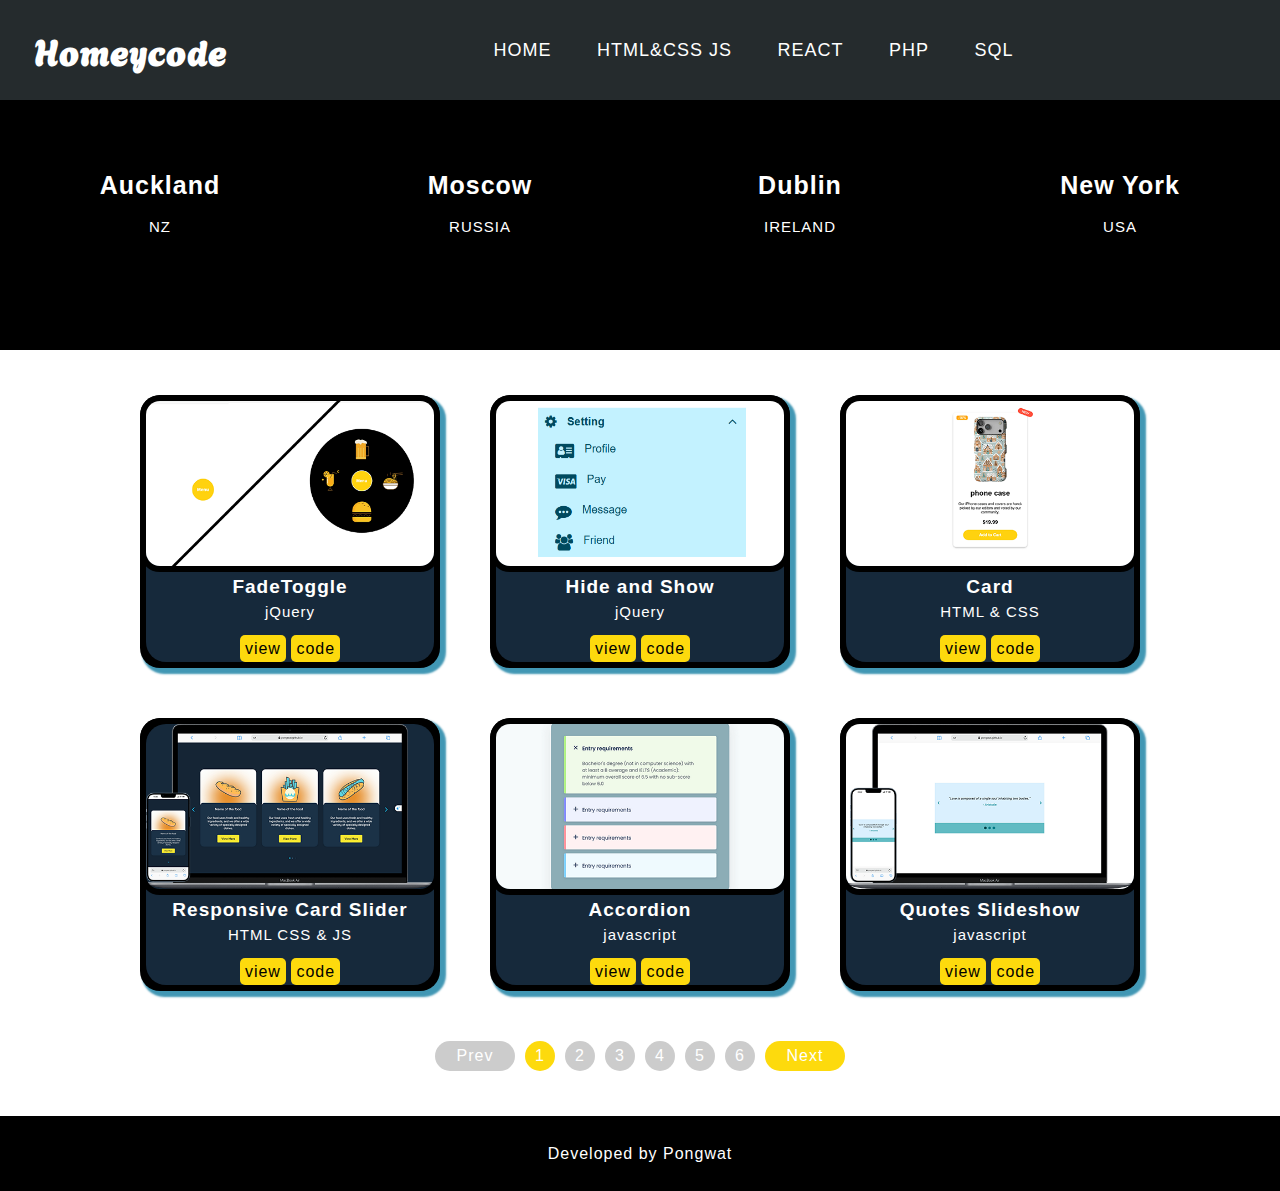
<file: index.html>
<!DOCTYPE html>
<html lang="en">
<head>
    <meta charset="UTF-8">
    <meta name="viewport" content="width=device-width, initial-scale=1.0">
    <title>myPortfolio</title>
    <link href="https://fonts.googleapis.com/icon?family=Material+Icons" rel="stylesheet">
    <link rel="stylesheet" href="assets/css/style.css">
     <script src="https://cdnjs.cloudflare.com/ajax/libs/jquery/3.7.1/jquery.min.js" charset="UTF-8"></script>
     <link href='https://fonts.googleapis.com/css?family=Agbalumo' rel='stylesheet'>
</head>
<body>
    <nav>
        <div class="logo-container">
            <a href="#" class="logo-txt">Homeycode</a>
        </div>
        <input type="checkbox" id="check">
        <label for="check" class="hamburger-btn">
            <i class="material-icons">menu</i>
        </label>
        <ul class="nav-list">
            <li><a href="#">HOME</a></li>
            <li><a href="#">HTML&CSS JS</a></li>
            <li><a href="#">REACT</a></li>
            <li><a href="#">PHP</a></li>
            <li><a href="#">SQL</a></li>
        </ul>
    </nav>

    <div class="profile">
        <div>
            <p style="font-size: 25px;"><b>Auckland</b></p><br>
            <p style="font-size: 15px;">NZ</p>
            <iframe src="https://free.timeanddate.com/clock/ia8e4k9l/n22/fs17/tcfdda0d/pc9f0/ftbi/pa10/th2" frameborder="0" width="134" height="40" style="border-radius: 5px;"></iframe>
        </div>
        <div>
            <p style="font-size: 25px;"><b>Moscow</b></p><br>
            <p style="font-size: 15px;">RUSSIA</p>
            <iframe src="https://free.timeanddate.com/clock/ia8e4k9l/n166/fs17/tcfdda0d/pc9f0/ftbi/pa10/th2" frameborder="0" width="134" height="40"  style="border-radius: 5px;"></iframe>
        </div>
        <div>
            <p style="font-size: 25px;"><b>Dublin</b></p><br>
            <p style="font-size: 15px;">IRELAND</p>
            <iframe src="https://free.timeanddate.com/clock/ia8e4k9l/n78/fs17/tcfdda0d/pc9f0/ftbi/pa10/th2" frameborder="0" width="134" height="40"  style="border-radius: 5px;"></iframe>

        </div>
        <div>
            <p style="font-size: 25px;"><b>New York</b></p><br>
            <p style="font-size: 15px;">USA</p>
            <iframe src="https://free.timeanddate.com/clock/ia8e4k9l/n179/fs17/tcfdda0d/pc9f0/ftbi/pa10/th2" frameborder="0" width="134" height="40"  style="border-radius: 5px;"></iframe>
        </div>
    </div>

    <div class="card-content" style="display: none" >

        <div class="card">
            <img src="assets/images/6.png" class="img" style="max-width:100%;height:auto;">
            <div class="info">
                <p class="subject"><a>FadeToggle</a></p>
                <p class="describe">jQuery</p>
            </div>
            <div class="show-detail">
                <a href="https://pongwat.github.io/fadeToggle/" target="_blank" class="view">view</a>
                <a href="https://github.com/Pongwat/fadeToggle" target="_blank" class="code">code</a>
            </div>
        </div>
        
        <div class="card">
            <img src="assets/images/1.png" class="img" style="max-width:100%;height:auto;">
            <div class="info">
                <p class="subject"><a>Hide and Show</a></p>
                <p class="describe">jQuery</p>
            </div>
            <div class="show-detail">
                <a href="https://pongwat.github.io/Hide-and-Show/" target="_blank" class="view">view</a>
                <a href="https://github.com/Pongwat/Hide-and-Show" target="_blank" class="code">code</a>
            </div>
        </div>
        

        <div class="card">
        <img src="assets/images/2.png" class="img" style="max-width:100%;height:auto;">
            <div class="info">
                <p class="subject"><a href="#">Card</a></p>
                <p class="describe">HTML & CSS</p>
            </div>
            <div class="show-detail">
                <a href="https://pongwat.github.io/Card/" target="_blank" class="view">view</a>
                <a href="https://github.com/Pongwat/Card" target="_blank" class="code">code</a>
            </div>
        </div>

        <div class="card">
        <img src="assets/images/3.png" class="img" style="max-width:100%;height:auto;">
            <div class="info">
                <p class="subject"><a href="#">Responsive Card Slider</a></p>
                <p class="describe">HTML CSS & JS</p>
            </div>
            <div class="show-detail">
                <a href="https://pongwat.github.io/Responsive-Card-Slider/" target="_blank" class="view">view</a>
                <a href="https://github.com/Pongwat/Responsive-Card-Slider" target="_blank" class="code">code</a>
            </div>
        </div>

        <div class="card">
        <img src="assets/images/4.png" class="img" style="max-width:100%;height:auto;">
            <div class="info">
                <p class="subject"><a href="#">Accordion</a></p>
                <p class="describe">javascript</p>
            </div>
            <div class="show-detail">
                <a href="https://pongwat.github.io/accordion/" target="_blank" class="view">view</a>
                <a href="https://github.com/Pongwat/accordion" target="_blank" class="code">code</a>
            </div>
        </div>

        <div class="card">
            <img src="assets/images/5.png" class="img" style="max-width:100%;height:auto;">
            <div class="info">
                <p class="subject"><a href="#">Quotes Slideshow</a></p>
                <p class="describe">javascript</p>
            </div>
            <div class="show-detail">
                <a href="https://pongwat.github.io/Quotes-Slideshow/" target="_blank" class="view">view</a>
                <a href="https://github.com/Pongwat/Quotes-Slideshow" target="_blank" class="code">code</a>
            </div>
        </div>

        <div class="card">
        <img src="assets/images/dev.png" class="img" style="max-width:100%;height:auto;">
            <div class="info">
                <p class="subject"><a href="#">developing...</a></p>
                <p class="describe">developing...</p>
            </div>
            <div class="show-detail">
                <a href="#" class="view">view</a>
                <a href="#" class="code">code</a>
            </div>
        </div>

        <div class="card">
        <img src="assets/images/dev.png" class="img" style="max-width:100%;height:auto;">
            <div class="info">
                <p class="subject"><a href="#">developing...</a></p>
                <p class="describe">developing...</p>
            </div>
            <div class="show-detail">
                <a href="#" class="view">view</a>
                <a href="#" class="code">code</a>
            </div>
        </div>

        <div class="card">
        <img src="assets/images/dev.png" class="img" style="max-width:100%;height:auto;">
            <div class="info">
                <p class="subject"><a href="#">developing...</a></p>
                <p class="describe">developing...</p>
            </div>
            <div class="show-detail">
                <a href="#" class="view">view</a>
                <a href="#" class="code">code</a>
            </div>
        </div>

        <div class="card">
            <img src="assets/images/dev.png" class="img" style="max-width:100%;height:auto;">
            <div class="info">
                <p class="subject"><a href="#">developing...</a></p>
                <p class="describe">developing...</p>
            </div>
            <div class="show-detail">
                <a href="#" class="view">view</a>
                <a href="#" class="code">code</a>
            </div>
        </div>

        <div class="card">
        <img src="assets/images/dev.png" class="img" style="max-width:100%;height:auto;">
            <div class="info">
                <p class="subject"><a href="#">developing...</a></p>
                <p class="describe">developing...</p>
            </div>
            <div class="show-detail">
                <a href="#" class="view">view</a>
                <a href="#" class="code">code</a>
            </div>
        </div>

        <div class="card">
        <img src="assets/images/dev.png" class="img" style="max-width:100%;height:auto;">
            <div class="info">
                <p class="subject"><a href="#">developing...</a></p>
                <p class="describe">developing...</p>
            </div>
            <div class="show-detail">
                <a href="#" class="view">view</a>
                <a href="#" class="code">code</a>
            </div>
        </div>

        <div class="card">
        <img src="assets/images/dev.png" class="img" style="max-width:100%;height:auto;">
            <div class="info">
                <p class="subject"><a href="#">developing...</a></p>
                <p class="describe">developing...</p>
            </div>
            <div class="show-detail">
                <a href="#" class="view">view</a>
                <a href="#" class="code">code</a>
            </div>
        </div>

        <div class="card">
            <img src="assets/images/dev.png" class="img" style="max-width:100%;height:auto;">
            <div class="info">
                <p class="subject"><a href="#">developing...</a></p>
                <p class="describe">developing...</p>
            </div>
            <div class="show-detail">
                <a href="#" class="view">view</a>
                <a href="#" class="code">code</a>
            </div>
        </div>

        <div class="card">
        <img src="assets/images/dev.png" class="img" style="max-width:100%;height:auto;">
            <div class="info">
                <p class="subject"><a href="#">developing...</a></p>
                <p class="describe">developing...</p>
            </div>
            <div class="show-detail">
                <a href="#" class="view">view</a>
                <a href="#" class="code">code</a>
            </div>
        </div>

        <div class="card">
        <img src="assets/images/dev.png" class="img" style="max-width:100%;height:auto;">
            <div class="info">
                <p class="subject"><a href="#">developing...</a></p>
                <p class="describe">developing...</p>
            </div>
            <div class="show-detail">
                <a href="#" class="view">view</a>
                <a href="#" class="code">code</a>
            </div>
        </div>

        <div class="card">
        <img src="assets/images/dev.png" class="img" style="max-width:100%;height:auto;">
            <div class="info">
                <p class="subject"><a href="#">developing...</a></p>
                <p class="describe">developing...</p>
            </div>
            <div class="show-detail">
                <a href="#" class="view">view</a>
                <a href="#" class="code">code</a>
            </div>
        </div>

        <div class="card">
            <img src="assets/images/dev.png" class="img" style="max-width:100%;height:auto;">
            <div class="info">
                <p class="subject"><a href="#">developing...</a></p>
                <p class="describe">developing...</p>
            </div>
            <div class="show-detail">
                <a href="#" class="view">view</a>
                <a href="#" class="code">code</a>
            </div>
        </div>

        <div class="card">
        <img src="assets/images/dev.png" class="img" style="max-width:100%;height:auto;">
            <div class="info">
                <p class="subject"><a href="#">developing...</a></p>
                <p class="describe">developing...</p>
            </div>
            <div class="show-detail">
                <a href="#" class="view">view</a>
                <a href="#" class="code">code</a>
            </div>
        </div>

        <div class="card">
        <img src="assets/images/dev.png" class="img" style="max-width:100%;height:auto;">
            <div class="info">
                <p class="subject"><a href="#">developing...</a></p>
                <p class="describe">developing...</p>
            </div>
            <div class="show-detail">
                <a href="#" class="view">view</a>
                <a href="#" class="code">code</a>
            </div>
        </div>

        <div class="card">
        <img src="assets/images/dev.png" class="img" style="max-width:100%;height:auto;">
            <div class="info">
                <p class="subject"><a href="#">developing...</a></p>
                <p class="describe">developing...</p>
            </div>
            <div class="show-detail">
                <a href="#" class="view">view</a>
                <a href="#" class="code">code</a>
            </div>
        </div>

        <div class="card">
            <img src="assets/images/dev.png" class="img" style="max-width:100%;height:auto;">
            <div class="info">
                <p class="subject"><a href="#">developing...</a></p>
                <p class="describe">developing...</p>
            </div>
            <div class="show-detail">
                <a href="#" class="view">view</a>
                <a href="#" class="code">code</a>
            </div>
        </div>

        <div class="card">
        <img src="assets/images/dev.png" class="img" style="max-width:100%;height:auto;">
            <div class="info">
                <p class="subject"><a href="#">developing...</a></p>
                <p class="describe">developing...</p>
            </div>
            <div class="show-detail">
                <a href="#" class="view">view</a>
                <a href="#" class="code">code</a>
            </div>
        </div>

        <div class="card">
        <img src="assets/images/dev.png" class="img" style="max-width:100%;height:auto;">
            <div class="info">
                <p class="subject"><a href="#">developing...</a></p>
                <p class="describe">developing...</p>
            </div>
            <div class="show-detail">
                <a href="#" class="view">view</a>
                <a href="#" class="code">code</a>
            </div>
        </div>

        <div class="card">
        <img src="assets/images/dev.png" class="img" style="max-width:100%;height:auto;">
            <div class="info">
                <p class="subject"><a href="#">developing...</a></p>
                <p class="describe">developing...</p>
            </div>
            <div class="show-detail">
                <a href="#" class="view">view</a>
                <a href="#" class="code">code</a>
            </div>
        </div>

        <div class="card">
            <img src="assets/images/dev.png" class="img" style="max-width:100%;height:auto;">
            <div class="info">
                <p class="subject"><a href="#">developing...</a></p>
                <p class="describe">developing...</p>
            </div>
            <div class="show-detail">
                <a href="#" class="view">view</a>
                <a href="#" class="code">code</a>
            </div>
        </div>

        <div class="card">
        <img src="assets/images/dev.png" class="img" style="max-width:100%;height:auto;">
            <div class="info">
                <p class="subject"><a href="#">developing...</a></p>
                <p class="describe">developing...</p>
            </div>
            <div class="show-detail">
                <a href="#" class="view">view</a>
                <a href="#" class="code">code</a>
            </div>
        </div>

        <div class="card">
        <img src="assets/images/dev.png" class="img" style="max-width:100%;height:auto;">
            <div class="info">
                <p class="subject"><a href="#">developing...</a></p>
                <p class="describe">developing...</p>
            </div>
            <div class="show-detail">
                <a href="#" class="view">view</a>
                <a href="#" class="code">code</a>
            </div>
        </div>

        <div class="card">
        <img src="assets/images/dev.png" class="img" style="max-width:100%;height:auto;">
            <div class="info">
                <p class="subject"><a href="#">developing...</a></p>
                <p class="describe">developing...</p>
            </div>
            <div class="show-detail">
                <a href="#" class="view">view</a>
                <a href="#" class="code">code</a>
            </div>
        </div>

        <div class="card">
            <img src="assets/images/dev.png" class="img" style="max-width:100%;height:auto;">
            <div class="info">
                <p class="subject"><a href="#">developing...</a></p>
                <p class="describe">developing...</p>
            </div>
            <div class="show-detail">
                <a href="#" class="view">view</a>
                <a href="#" class="code">code</a>
            </div>
        </div>

        <div class="card">
        <img src="assets/images/dev.png" class="img" style="max-width:100%;height:auto;">
            <div class="info">
                <p class="subject"><a href="#">developing...</a></p>
                <p class="describe">developing...</p>
            </div>
            <div class="show-detail">
                <a href="#" class="view">view</a>
                <a href="#" class="code">code</a>
            </div>
        </div>

        <div class="pagination">
            <!--<li class="page-item previous-page disable"><a class="page-link" href="#">Prev</a></li>
            <li class="page-item current-page active"><a class="page-link" href="#">1</a></li>
            <li class="page-item dots"><a class="page-link" href="#">...</a></li>
            <li class="page-item current-page"><a class="page-link" href="#">5</a></li>
            <li class="page-item current-page"><a class="page-link" href="#">6</a></li>
            <li class="page-item dots"><a class="page-link" href="#">...</a></li>
            <li class="page-item current-page"><a class="page-link" href="#">10</a></li>
            <li class="page-item next-page"><a class="page-link" href="#">Next</a></li>-->
        </div>
    </div>

    <footer>
        <p>Developed by Pongwat</p>
    </footer>

    <script src="assets/js/main.js"></script>
    
</body>
</html>
</file>
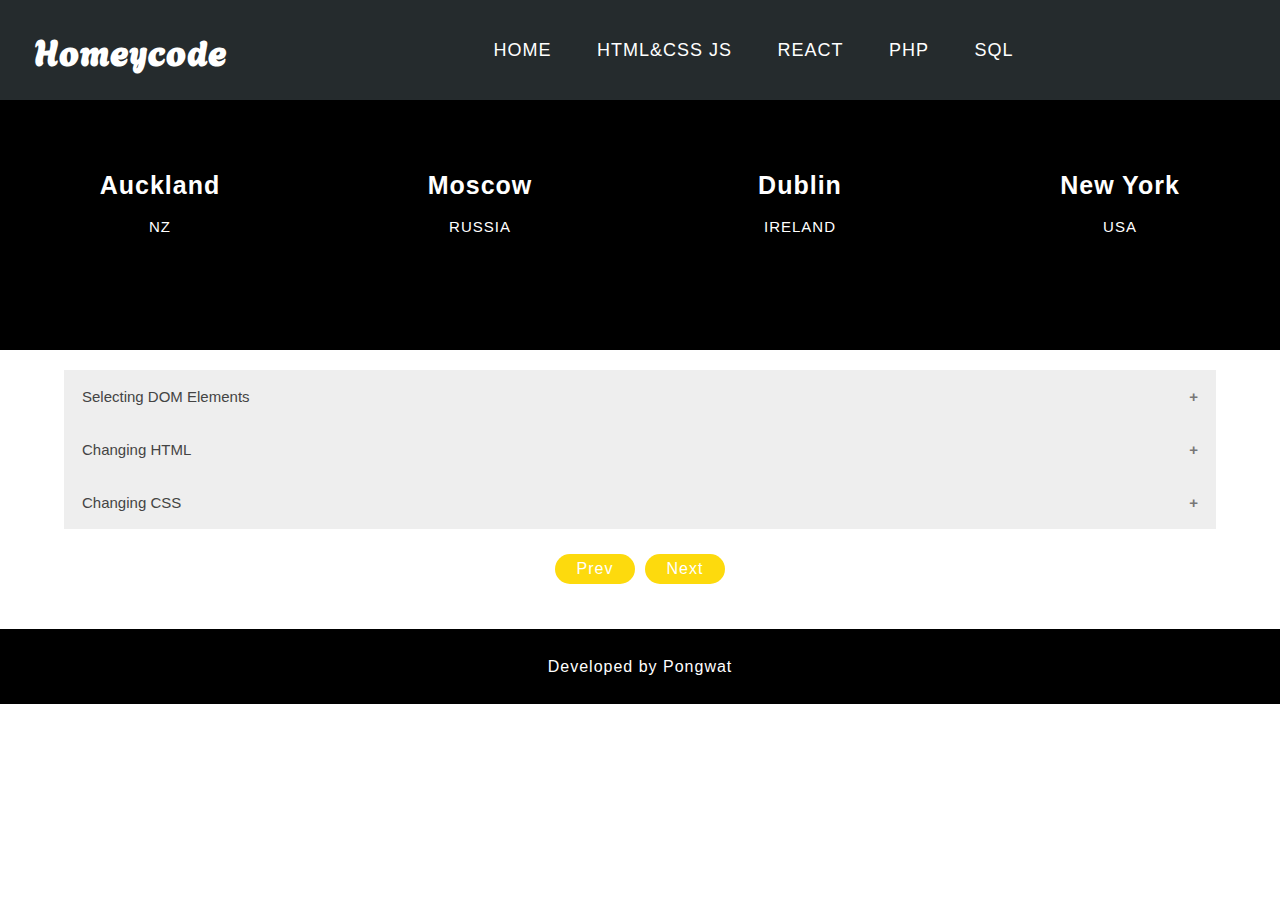
<file: javacript.html>
<!DOCTYPE html>
<html lang="en">
<head>
    <meta charset="UTF-8">
    <meta name="viewport" content="width=device-width, initial-scale=1.0">
    <title>myPortfolio</title>
    <link href="https://fonts.googleapis.com/icon?family=Material+Icons" rel="stylesheet">
    <link rel="stylesheet" href="assets/css/style.css">
     <script src="https://cdnjs.cloudflare.com/ajax/libs/jquery/3.7.1/jquery.min.js" charset="UTF-8"></script>
     <link href='https://fonts.googleapis.com/css?family=Agbalumo' rel='stylesheet'>
     <link rel="stylesheet" href="assets/css/style-javascript.css">
     <link rel="stylesheet" href="https://cdn.jsdelivr.net/npm/boxicons@latest/css/boxicons.min.css">
</head>
<body>
    <nav>
        <div class="logo-container">
            <a href="#" class="logo-txt">Homeycode</a>
        </div>
        <input type="checkbox" id="check">
        <label for="check" class="hamburger-btn">
            <i class="material-icons">menu</i>
        </label>
        <ul class="nav-list">
            <li><a href="#">HOME</a></li>
            <li><a href="#">HTML&CSS JS</a></li>
            <li><a href="#">REACT</a></li>
            <li><a href="#">PHP</a></li>
            <li><a href="#">SQL</a></li>
        </ul>
    </nav>

    <div class="profile">
        <div>
            <p style="font-size: 25px;"><b>Auckland</b></p><br>
            <p style="font-size: 15px;">NZ</p>
            <iframe src="https://free.timeanddate.com/clock/ia8e4k9l/n22/fs17/tcfdda0d/pc9f0/ftbi/pa10/th2" frameborder="0" width="134" height="40" style="border-radius: 5px;"></iframe>
        </div>
        <div>
            <p style="font-size: 25px;"><b>Moscow</b></p><br>
            <p style="font-size: 15px;">RUSSIA</p>
            <iframe src="https://free.timeanddate.com/clock/ia8e4k9l/n166/fs17/tcfdda0d/pc9f0/ftbi/pa10/th2" frameborder="0" width="134" height="40"  style="border-radius: 5px;"></iframe>
        </div>
        <div>
            <p style="font-size: 25px;"><b>Dublin</b></p><br>
            <p style="font-size: 15px;">IRELAND</p>
            <iframe src="https://free.timeanddate.com/clock/ia8e4k9l/n78/fs17/tcfdda0d/pc9f0/ftbi/pa10/th2" frameborder="0" width="134" height="40"  style="border-radius: 5px;"></iframe>

        </div>
        <div>
            <p style="font-size: 25px;"><b>New York</b></p><br>
            <p style="font-size: 15px;">USA</p>
            <iframe src="https://free.timeanddate.com/clock/ia8e4k9l/n179/fs17/tcfdda0d/pc9f0/ftbi/pa10/th2" frameborder="0" width="134" height="40"  style="border-radius: 5px;"></iframe>
        </div>
    </div>

    <div class="card-content" style="display: none" >
        <button class="accordion">Selecting DOM Elements</button>
        <div class="panel">
            <p>Lorem ipsum dolor sit amet, consectetur adipisicing elit, sed do eiusmod tempor incididunt ut labore et dolore magna aliqua. Ut enim ad minim veniam, quis nostrud exercitation ullamco laboris nisi ut aliquip ex ea commodo consequat.</p>
            <iframe class="iframe-pdf" src="assets/pdf/Selecting DOM Elements.pdf"></iframe>
        </div>

        <button class="accordion">Changing HTML</button>
        <div class="panel">
            <p>Lorem ipsum dolor sit amet, consectetur adipisicing elit, sed do eiusmod tempor incididunt ut labore et dolore magna aliqua. Ut enim ad minim veniam, quis nostrud exercitation ullamco laboris nisi ut aliquip ex ea commodo consequat.</p>
            <iframe class="iframe-pdf" src="assets/pdf/Changing HTML.pdf"></iframe>
        </div>

        <button class="accordion">Changing CSS</button>
        <div class="panel">
            <p>Lorem ipsum dolor sit amet, consectetur adipisicing elit, sed do eiusmod tempor incididunt ut labore et dolore magna aliqua. Ut enim ad minim veniam, quis nostrud exercitation ullamco laboris nisi ut aliquip ex ea commodo consequat.</p>
            <iframe class="iframe-pdf" src="assets/pdf/Changing CSS.pdf"></iframe>
        </div>
        
         

        <div class="pagination">
            <!--<li class="page-item previous-page disable"><a class="page-link" href="#">Prev</a></li>
            <li class="page-item current-page active"><a class="page-link" href="#">1</a></li>
            <li class="page-item dots"><a class="page-link" href="#">...</a></li>
            <li class="page-item current-page"><a class="page-link" href="#">5</a></li>
            <li class="page-item current-page"><a class="page-link" href="#">6</a></li>
            <li class="page-item dots"><a class="page-link" href="#">...</a></li>
            <li class="page-item current-page"><a class="page-link" href="#">10</a></li>
            <li class="page-item next-page"><a class="page-link" href="#">Next</a></li>-->
        </div>
    </div>

    <footer>
        <p>Developed by Pongwat</p>
    </footer>

    <script src="assets/js/main.js"></script>
    <script src="assets/js/main-javascript.js"></script>
    
</body>
</html>
</file>
<file: assets/css/style.css>
* {
    padding: 0;
    margin: 0;
    text-decoration: none;
    list-style: none;
    box-sizing: border-box;
}

body {
    font-family: Arial, sans-serif;
    background-color: hsl(0, 0%, 100%);
    letter-spacing: 1px;  
}

nav {
    height: 75px;
    width: 100%;
    background-color: hsl(195, 10%, 16%);
    display: flex;
    justify-content: space-between;
    /* solve position fixed  */
    position: sticky;
    top: 0;
    z-index: 10; 
}

.logo-container {
    display: flex;
    align-items: center;
    width: auto;
    margin: 0;
}

.logo-txt {
    font-size: 35px;
    line-height: 75px;
    padding-left: 10px;
    font-weight: bold;
    color: white;
    font-family: 'Agbalumo';
}

.nav-list {
    position: fixed;
    top: 75px;
    left: 0;
    z-index: 1;
    width: 0;
    background: hsl(195, 10%, 16%); 
    overflow-x: hidden;
    padding-top: 60px;
    text-align: center;
    transition: none;
    height: 100%;
    overflow-y: hidden; 
}

.nav-list li {
    opacity: 1;
    line-height: 30px;
    margin: 50px 0; 
}

.nav-list li a {
    color: white;
    font-size: 18px;
}

.nav-list li a:hover {
    color: #FDDA0D;
    transition: 0.5s;
}

.hamburger-btn {
    display: block;
    font-size: 30px;
    color: white;
    float: right;
    line-height: 75px;
    margin-right: 30px;
    cursor: pointer;
}

#check {
    display: none;
}

#check:checked ~ .nav-list {
    width: 100%;
}

.profile {
    height: 250px;
    width: 100%;
    background-color:#000;
    display: flex;
    overflow-x: auto;
    white-space: nowrap;
    -webkit-overflow-scrolling: touch;
    -ms-overflow-style: -ms-autohiding-scrollbar;
    text-align: center;
    align-items: center;
}

.profile::-webkit-scrollbar {
  display: none;
}

.profile div {
    width: 100%;
    margin: 15px;
    color: white;
}

.card-content {
    display: flex;
    justify-content: center;
    align-items: center;
    flex-wrap: wrap;
    max-width: 90%;
    margin: auto;
    background-color: hsl(0, 0%, 100%);
    margin-top: 20px;
    z-index: 1;   
}

.card {
    width: 300px;
    height: auto;
    position: relative;
    background: #000;
    border-radius: 20px;
    overflow: hidden;
    transform: rotate(0);
    color: white;
    text-align: center;
    margin: 25px; 
    box-shadow:4px 4px 2px 2px hsl(195, 47%, 48%);      
}

img {
    
    width: 100%;
    height: 100%;
    margin: 0;
    border-radius: 20px;
    border: 6px solid #000000;
}

/*.card::before {
    content: '';
    position: absolute;
    width: 180%;
    height: 60%;
    top: 20%;
    left: -40%;
    background: linear-gradient(to right, #f32547, #36e3f3);
    z-index: -1;
    animation: animate 10s linear infinite; 
}*/

.info a {
    text-decoration: none;
    color: white;  
}

.info .subject {
    margin-bottom: 5px; 
    font-size: 19px;
    font-weight: bold;
}

.info .describe {
    margin-bottom: 20px;
    font-size: 15px;
}

.show-detail {
    margin-bottom: 10px;
}

.view {
    background-color: #FDDA0D;
    color: black;
    padding: 5px;
    border-radius: 5px;
}

.code {
    background-color: #FDDA0D;
    color: black;
    padding: 5px;
    border-radius: 5px;
}

/*@keyframes animate {
    0%{
        transform: rotate(0);
    }
    100%{
        transform: rotate(360deg);
    }
}*/

.card::after {
    content: '';
    position: absolute;
    background: #16293b;
    border-radius: 20px;
    z-index: -1;
    inset: 6px;
}

.pagination {
    text-align: center;
    width: 100%;
    margin: 20px;
}

.pagination li {
    display: inline-block;
    margin: 5px;
}

.pagination li a {
    color: #fff;
    text-decoration: none;
    font-size: 1em;
    line-height: 30px; 
}

.previous-page, .next-page {
    background: #FDDA0D;
    width: 80px;
    border-radius: 45px;
    cursor: pointer;
}

.current-page, .dots {
    background: #ccc;
    width: 30px;
    border-radius: 50%;
    cursor: pointer;
}

.active {
    background: #FDDA0D;
}

.disable {
    background: #ccc;
}

footer {
    background-color: black;
    color: white;
    text-align: center;
    height: 75px;
    justify-content: center;
    align-items: center;
    display: flex;
    margin-top: 20px;
    font-size: 1rem; 
}

@media only screen and (min-width: 900px) {
    .logo-container {
        margin-left: 25px;
    }

    nav {
        height: 100px;
        position: relative;
    }

    .hamburger-btn {
        display: none;
    }

    .nav-list  {
        position: relative;
        top: 0;
        height: auto;
        background: none;
        text-align: center;
        width: 100%;
        padding-top: 0px;
        overflow-y: hidden;
        transition: none; 
    }

    .nav-list li {
        display: inline-block;
        line-height: 100px;
        margin: 0 20px; 
    }

    .card-content {
        display: flex;
        width: 100%;
        justify-content: center;
        align-items: center; 
    }

    .card {
        text-align: center;
    }
}
</file>
<file: assets/css/style-javascript.css>
/*=============== BASE ===============*/
* {
  box-sizing: border-box;
  padding: 0;
  margin: 0;
}

.accordion {
  background-color: #eee;
  color: #444;
  cursor: pointer;
  padding: 18px;
  width: 100%;
  border: none;
  text-align: left;
  outline: none;
  font-size: 15px;
  transition: 0.4s;
}

.active, .accordion:hover {
  background-color: #ccc;
}

.accordion:after {
  content: '\002B';
  color: #777;
  font-weight: bold;
  float: right;
  margin-left: 5px;
}

.active:after {
  content: "\2212";
}

.panel {
  padding: 0 18px;
  background-color: white;
  max-height: 0;
  overflow: hidden;
  transition: max-height 0.2s ease-out;
}

.iframe-pdf {
  width: 100%;
  height: 500px;
}
</file>
